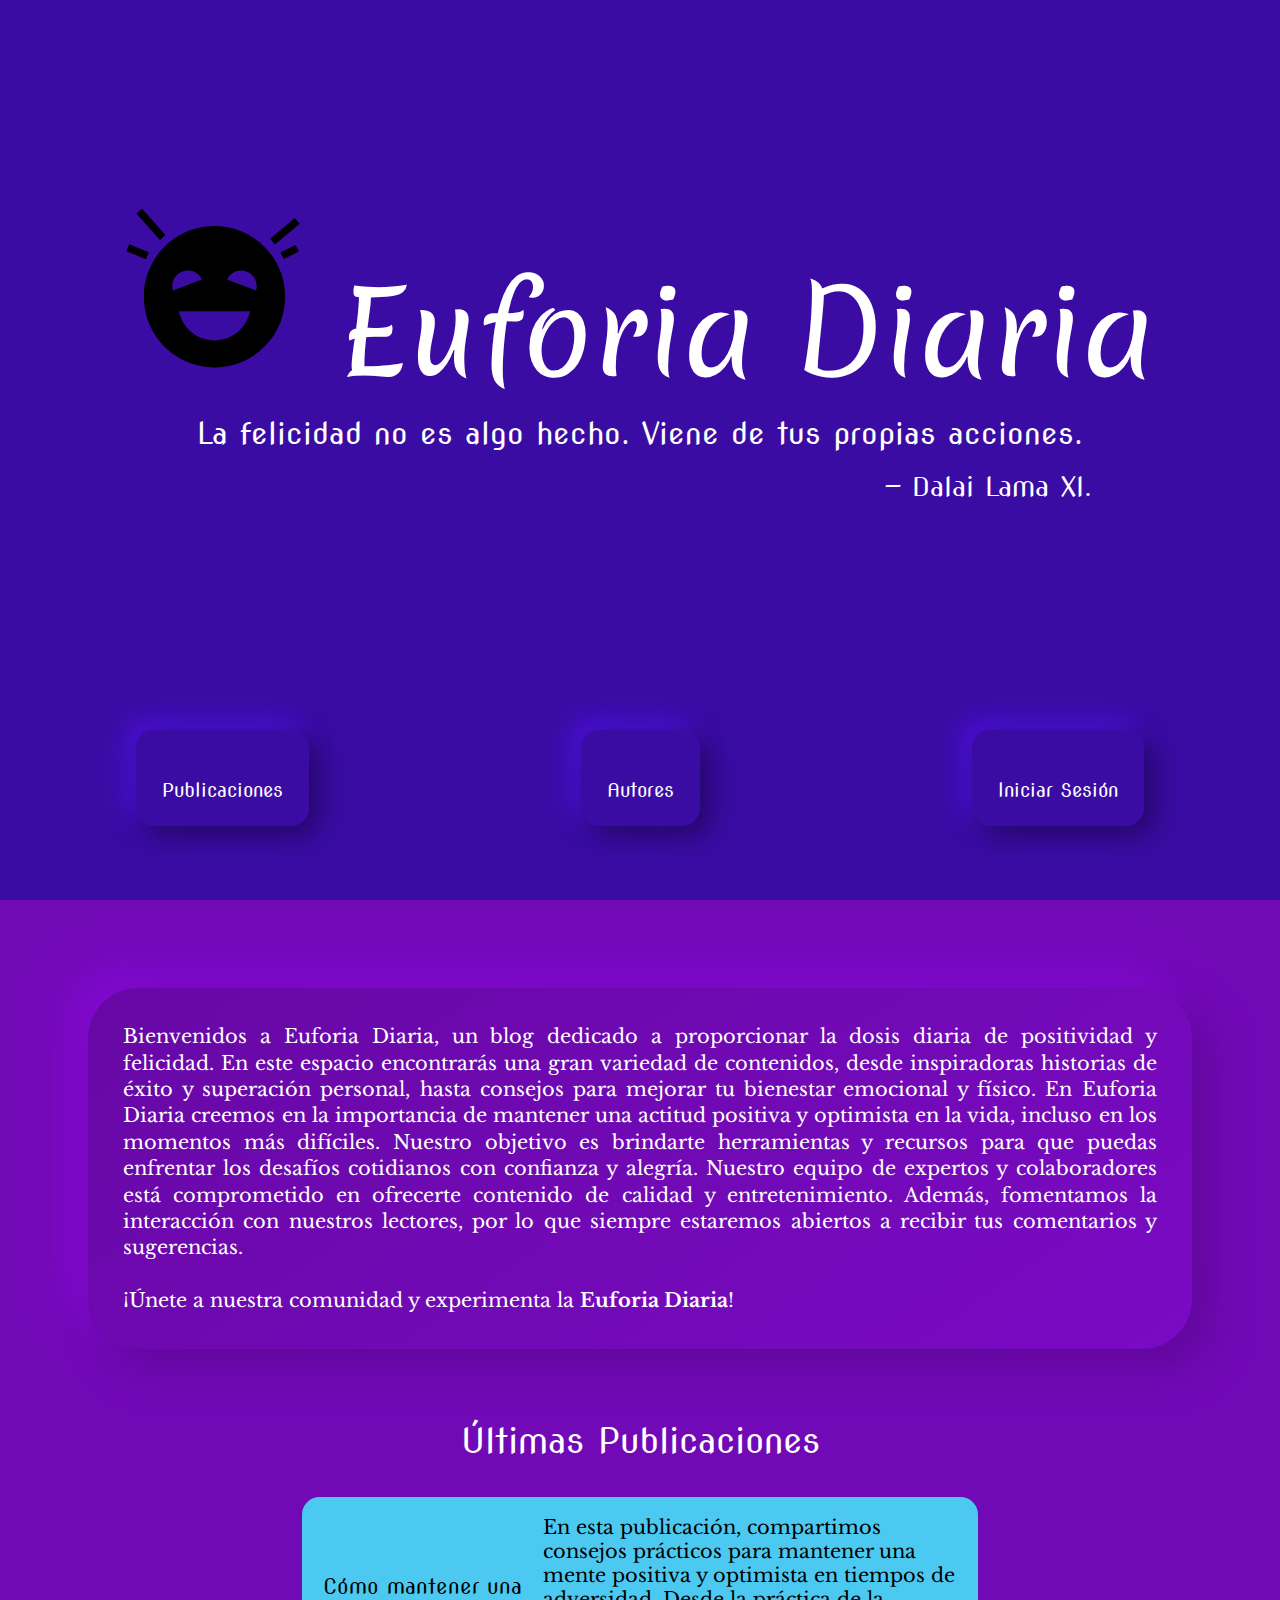
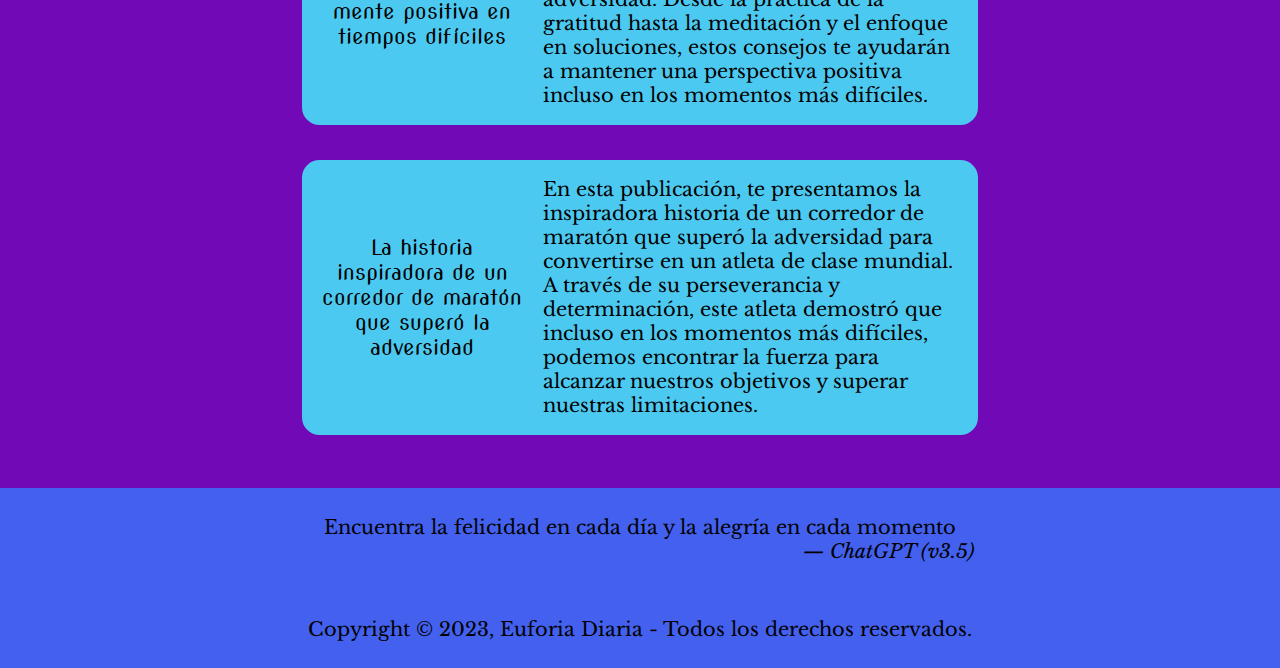
<file: index.html>
<!DOCTYPE html>
<html lang="es">

<head>
   <meta charset="utf-8">
   <title> Euforia Diaria </title>
   <!-- Metadata. -->
   <meta name="author" content="https://github.com/alizarazot/">
   <meta name="keywords" content="blog,web,log,euforia">
   <meta name="description"
      content="Euforia Diaria es un blog que ofrece dosis diarias de positividad y felicidad, con historias inspiradoras, consejos de bienestar y un enfoque en mantener una actitud optimista en la vida. Únete a nuestra comunidad y experimenta la euforia diaria.">
   <!-- Adjust Zoom. -->
   <meta name="viewport" content="initial-scale=1">
   <!-- Styles. -->
   <link rel="stylesheet" href="css/style.css">

   <!-- Favicon. -->
   <link rel="icon" href="img/favicon.svg">
</head>

<body>
   <!-- Cabecera -->
   <header class="header">
      <h1 class="title">
         <img src="img/favicon.svg" alt="Logo y Favicon de la Página Web.">
         Euforia Diaria
      </h1>
      <div class="cite">
         <blockquote>
            La felicidad no es algo hecho. Viene de tus propias acciones.
         </blockquote>
         <cite>Dalai Lama XI.</cite>
      </div>
   </header>

   <!-- Barra de Navegación. -->
   <nav class="nav">
      <ul>
         <li>
            <a href="html/posts.html">
               <i class="gg-readme"></i>
               <span>Publicaciones</span>
            </a>
         </li>
         <li>
            <a href="html/authors.html">
               <i class="gg-pen"></i>
               <span>Autores</span>
            </a>
         </li>
         <li>
            <a href="html/logging.html">
               <i class="gg-log-in"></i>
               <span>Iniciar Sesión</span>
            </a>
         </li>
      </ul>
   </nav>
   <!-- Contenido. -->
   <main>
      <section class="introduction">
         <p>
            Bienvenidos a Euforia Diaria, un blog dedicado a proporcionar la dosis diaria de positividad y felicidad. En
            este espacio encontrarás una gran variedad de contenidos, desde inspiradoras historias de éxito y superación
            personal, hasta consejos para mejorar tu bienestar emocional y físico.
            En Euforia Diaria creemos en la importancia de mantener una actitud positiva y optimista en la vida, incluso
            en
            los momentos más difíciles. Nuestro objetivo es brindarte herramientas y recursos para que puedas enfrentar
            los
            desafíos cotidianos con confianza y alegría.
            Nuestro equipo de expertos y colaboradores está comprometido en ofrecerte contenido de calidad y
            entretenimiento. Además, fomentamos la interacción con nuestros lectores, por lo que siempre estaremos
            abiertos
            a recibir tus comentarios y sugerencias.
         </p>
         <br>
         <p>
            ¡Únete a nuestra comunidad y experimenta la <b>Euforia Diaria</b>!
         </p>
      </section>
      <section class="posts">
         <h2>
            Últimas Publicaciones
         </h2>
         <!-- Últimas dos publicaciones. -->
         <article>
            <h3>
               Cómo mantener una mente positiva en tiempos difíciles
            </h3>
            <p>
               En esta publicación, compartimos consejos prácticos para mantener una mente positiva y optimista en
               tiempos de adversidad. Desde la práctica de la gratitud hasta la meditación y el enfoque en soluciones,
               estos consejos te ayudarán a mantener una perspectiva positiva incluso en los momentos más difíciles.
            </p>
         </article>
         <article>
            <h3>
               La historia inspiradora de un corredor de maratón que superó la adversidad
            </h3>
            <p>
               En esta publicación, te presentamos la inspiradora historia de un corredor de maratón que superó la
               adversidad para convertirse en un atleta de clase mundial. A través de su perseverancia y determinación,
               este atleta demostró que incluso en los momentos más difíciles, podemos encontrar la fuerza para alcanzar
               nuestros objetivos y superar nuestras limitaciones.
            </p>
         </article>
      </section>
   </main>
   <!-- Pie de Página. -->
   <footer>
      <section class="phrase">
         <p>
         <blockquote>
            Encuentra la felicidad en cada día y la alegría en cada momento
         </blockquote>
         <cite>
            ChatGPT (v3.5)
         </cite>
         </p>
      </section>
      <section>
         <p>
            Copyright &copy 2023, Euforia Diaria - Todos los derechos reservados.
         </p>
      </section>
   </footer>
</body>

</html>
</file>
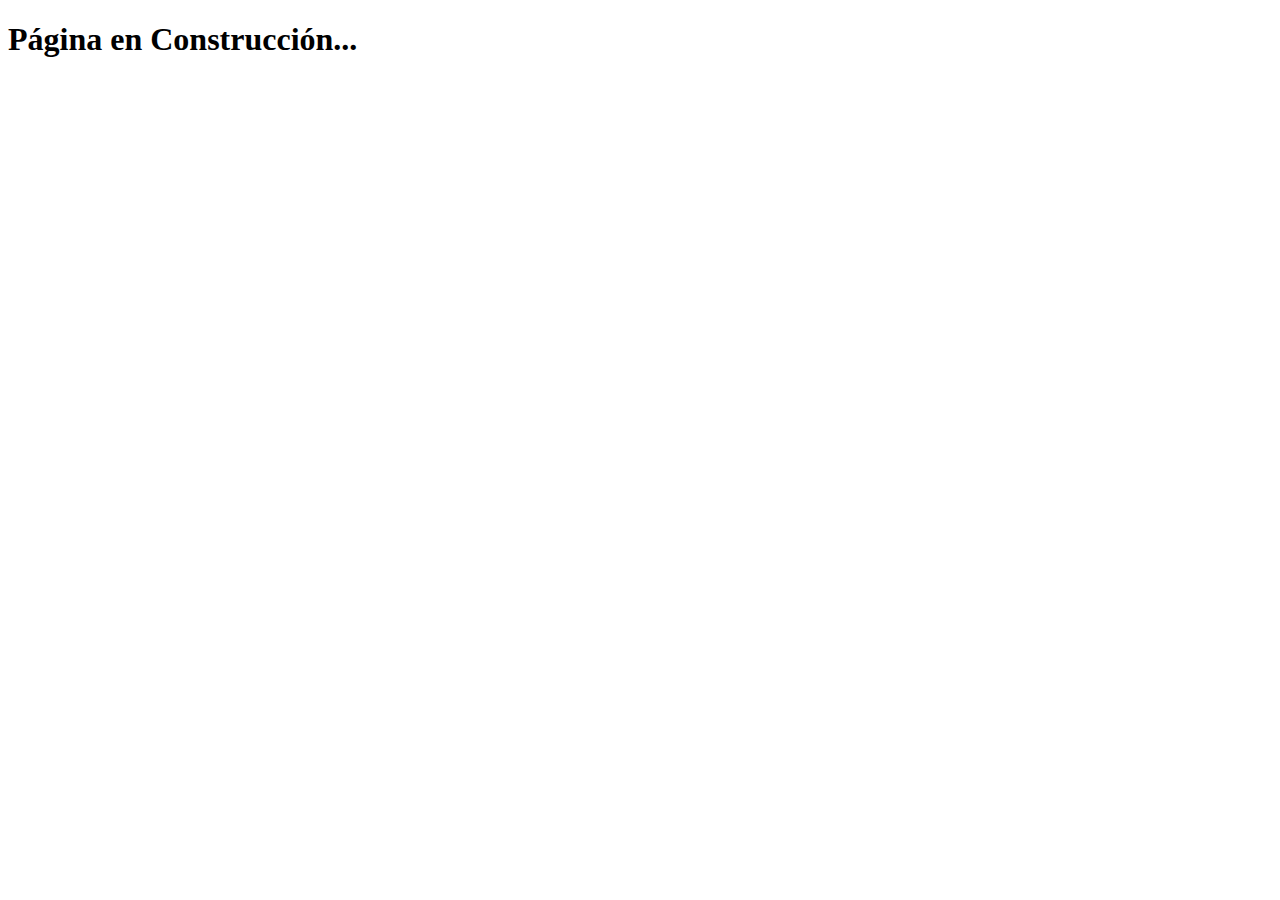
<file: html/authors.html>
<!DOCTYPE html>
<html lang="es">

<head>
    <meta charset="UTF-8">
    <meta http-equiv="X-UA-Compatible" content="IE=edge">
    <meta name="viewport" content="width=device-width, initial-scale=1.0">
    <title> Autores </title>
</head>

<body>
    <h1>Página en Construcción...</h1>
</body>

</html>
</file>
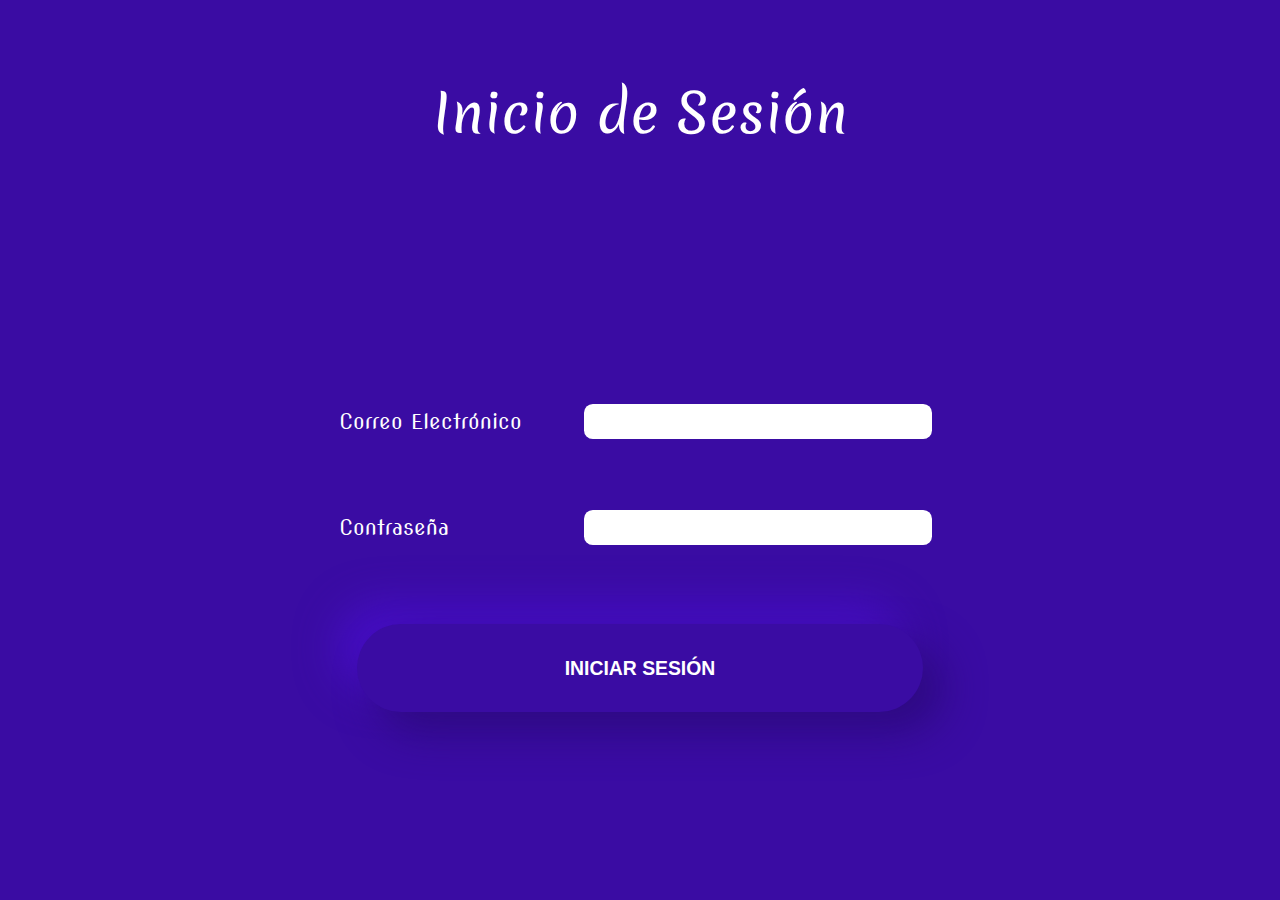
<file: html/logging.html>
<!DOCTYPE html>
<html lang="es">

<head>
    <meta charset="UTF-8">
    <meta http-equiv="X-UA-Compatible" content="IE=edge">
    <meta name="viewport" content="width=device-width, initial-scale=1.0">
    <title> Iniciar Sesión | Euforia Diaria </title>

    <link rel="stylesheet" href="../css/style-logging.css">
</head>

<body>
    <header>
        <h1> Inicio de Sesión </h1>
    </header>

    <main>
        <form action="">
            <label for=""> Correo Electrónico </label>
            <input type="email">

            <label for="">Contraseña</label>
            <input type="password">

            <input class="button" type="button" value="Iniciar Sesión">
        </form>
    </main>
</body>

</html>
</file>
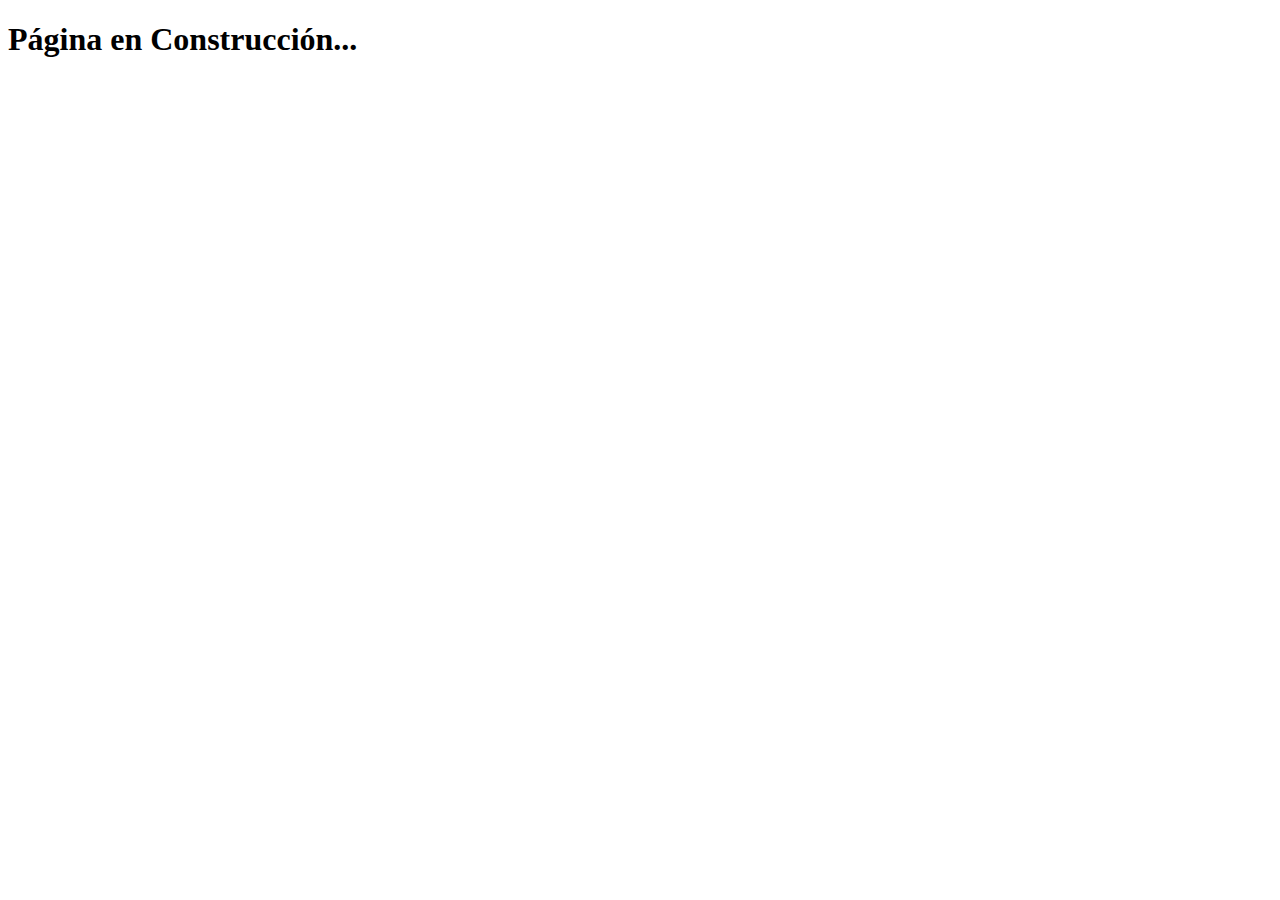
<file: html/posts.html>
<!DOCTYPE html>
<html lang="es">

<head>
    <meta charset="UTF-8">
    <meta http-equiv="X-UA-Compatible" content="IE=edge">
    <meta name="viewport" content="width=device-width, initial-scale=1.0">
    <title> Publicaciones </title>
</head>

<body>
    <h1>Página en Construcción...</h1>
</body>

</html>
</file>
<file: css/style.css>
/* Import Fonts. */
@import url('https://fonts.googleapis.com/css2?family=Libre+Baskerville:ital,wght@0,400;0,700;1,400&family=Merienda&family=Nova+Slim&display=swap');


/* Import Icons. */
@import url('https://css.gg/css');

/* Variables. */

:root {
  /* Fonts. */
  --font-title: 3rem 'Merienda', cursive;
  --font-subtitle: 2rem 'Nova Slim', cursive;
  --font-body: 1.2rem 'Libre Baskerville', serif;

  /* Colors. */
  --color-rose: #f72585;
  --color-grape: #7209b7;
  --color-zafre: #3a0ca3;
  --color-blue: #4361ee;
  --color-sky: #4cc9f0;

  /* Transition. */
  --transition: all cubic-bezier(1, 0, 0, 1) .5s;
}

/* General. */

* {
  margin: 0;
  padding: 0;
  font-size: 1.1rem;
}

*,
*::before,
*::after {
  box-sizing: border-box;
}

html,
body {
  width: 100%;
  height: 100%;
}

body {
  display: block;
  font: var(--font-body);
}

/* Header. */

.header {
  display: flex;
  flex-flow: column wrap;
  justify-content: center;
  align-items: center;
  align-content: center;

  height: 80%;

  color: white;
  text-align: center;

  background: var(--color-zafre);
}

.header .title {
  font: var(--font-title);
  font-size: calc(9vw);
}

.header .title img {
  height: 10rem;
  width: auto;
}

.header .cite {
  margin: 0 1rem 0 1rem;
}

.header .cite blockquote {
  font: var(--font-subtitle);
  font-size: calc(1rem + 1vw);
}

.header .cite cite {
  display: block;
  margin: 1rem;
  margin-right: -0.5rem;

  font: var(--font-subtitle);
  font-size: calc(.8rem + 1vw);

  text-align: right;
}

.header .cite cite::before {
  content: '— ';
}

/* Barra de Navegación. */
.nav {
  display: block;
  height: 20%;
  padding-bottom: 5%;

  font: var(--font-subtitle);
  background: var(--color-zafre);
}

.nav ul {
  display: flex;
  flex-flow: row wrap;
  justify-content: space-around;
  align-items: center;

  height: 100%;

  list-style: none;
}

.nav li {
  transition: var(--transition);

  height: 5.5rem;
}

.nav li:hover {
  transform: scale(1.3);
}

.nav a {
  display: flex;
  flex-flow: column nowrap;
  justify-content: space-evenly;
  align-items: center;

  height: 100%;
  padding: 0 1.5rem 0 1.5rem;

  border-radius: 1rem;
  color: white;

  text-decoration: none;

  background: var(--color-zafre);

  box-shadow: .5rem .5rem 1.5rem #230762,
    -.5rem -.5rem 1.5rem #5111e4;

}

.nav a:active {
  box-shadow: .5rem .5rem 1.5rem #230762 inset,
    -.5rem -.5rem 1.5rem #5111e4 inset;
}

/* Contenido. */
main {
  padding: 1rem;
  background: var(--color-grape);
}

main .introduction {
  margin: 4rem;
  padding: 2rem;

  border-radius: 50px;

  color: white;
  font: var(--font-body);
  line-height: 1.5rem;
  text-align: justify;

  background: linear-gradient(145deg, #6708a5, #7a0ac4);
  background-color: var(--color-grape);
  box-shadow: 19px 19px 39px #61089c,
    -19px -19px 39px #830ad2;
}

main .posts {
  margin: 1rem auto 1rem auto;
  width: 60%;
}

main .posts h2 {
  margin: 1rem;
  color: white;
  font: var(--font-subtitle);
  text-align: center;
}

main .posts article {
  display: flex;
  justify-content: space-between;
  align-items: center;
  margin: 2rem;
  padding: 1rem;
  border-radius: 1rem;
  column-gap: 1rem;
  background-color: var(--color-sky);
  transition: var(--transition);
}

main .posts article:hover {
  transform: scale(1.1);
}

main .posts article h3 {
  display: block;
  width: 33%;
  font: var(--font-subtitle);
  font-size: 1.2rem;
  text-align: center;
}

main .posts article p {
  display: block;
  width: calc(67%);
}

/* Pie de Página. */
footer {
  display: grid;
  height: 20%;
  background: var(--color-blue);


  place-items: center;
}

footer .phrase cite {
  display: block;
  margin-right: -1rem;
  text-align: right;
}

footer .phrase cite::before {
  content: '— ';
}
</file>
<file: css/style-logging.css>
/* Import Fonts. */
@import url('https://fonts.googleapis.com/css2?family=Libre+Baskerville:ital,wght@0,400;0,700;1,400&family=Merienda&family=Nova+Slim&display=swap');


/* Import Icons. */
@import url('https://css.gg/css');

/* Variables. */

:root {
    /* Fonts. */
    --font-title: 3rem 'Merienda', cursive;
    --font-subtitle: 2rem 'Nova Slim', cursive;
    --font-body: 1.2rem 'Libre Baskerville', serif;

    /* Colors. */
    --color-rose: #f72585;
    --color-grape: #7209b7;
    --color-zafre: #3a0ca3;
    --color-blue: #4361ee;
    --color-sky: #4cc9f0;

    /* Transition. */
    --transition: all cubic-bezier(1, 0, 0, 1) .5s;
    --transition-short: all cubic-bezier(1, 0, 0, 1) .1s;
}

/* General. */

* {
    margin: 0;
    padding: 0;

    font-size: 1.1rem;
}

*,
*::before,
*::after {
    box-sizing: border-box;
}

html,
body {
    width: 100%;
    height: 100%;
}

body {
    display: block;
    font: var(--font-body);
}


header {
    height: 25%;

    color: white;
    background-color: var(--color-zafre);

    display: grid;
    place-items: center;
}

header h1 {
    font: var(--font-title);
}

main {
    height: 75%;

    background-color: var(--color-zafre);
    color: white;

    display: grid;
    place-items: center;
}

form {
    display: grid;
    grid-template-columns: 1fr 2fr;
    align-items: center;

    column-gap: 3rem;
    row-gap: 3rem;
}

form label {
    font: var(--font-subtitle);
    font-size: 1.2rem;
}

form input {
    border: none;
    border-radius: .5rem;
    height: 2rem;
    margin: .5rem;
    padding: 1rem;
}

form input:focus {
    outline: none;
    border: .2rem solid var(--color-rose);
}

form .button {
    grid-column-end: span 2;

    height: 5rem;
    margin: 1rem;

    cursor: pointer;

    color: white;
    text-transform: uppercase;
    font-weight: bold;

    transition: var(--transition-short);

    border: none;
    border-radius: 60px;
    background: #3a0ca3;
    box-shadow: 20px 20px 40px #2e0a82,
        -20px -20px 40px #460ec4,
        inset 0 0 0 #2e0a82,
        inset 0 0 0 #460ec4;
}

form .button:hover {
    transform: scale(1.1);
}

form .button:active {
    box-shadow: 0 0 0 #2e0a82,
        0 0 0 #460ec4,
        inset 20px 20px 40px #2e0a82,
        inset -20px -20px 40px #460ec4;
}

form .button:focus {
    border: none;
}
</file>
